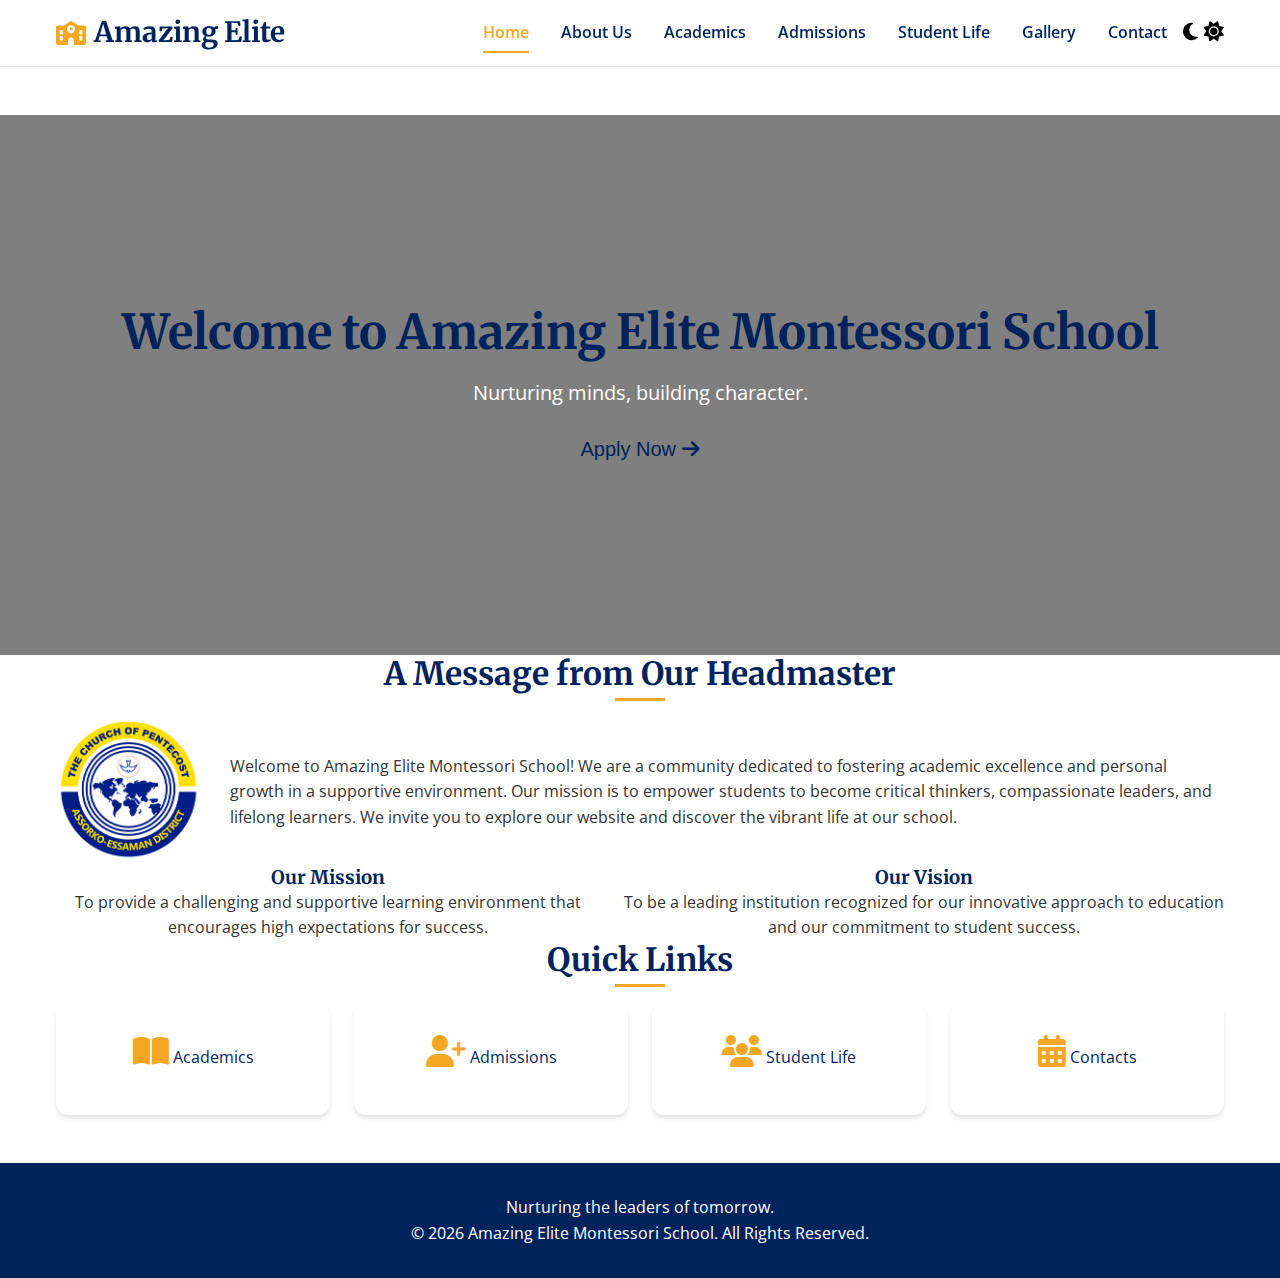
<file: index.html>
<!DOCTYPE html>
<html lang="en">
  <head>
    <meta charset="UTF-8" />
    <meta name="viewport" content="width=device-width, initial-scale=1.0" />
    <meta
      name="description"
      content="Welcome to Springdale High School, a place of academic excellence and character development."
    />
    <title>Welcome to Amazing Elite - Home</title>
    <link rel="preconnect" href="https://fonts.googleapis.com" />
    <link rel="preconnect" href="https://fonts.gstatic.com" crossorigin />
    <link
      href="https://fonts.googleapis.com/css2?family=Open+Sans:wght@400;600;700&family=Merriweather:wght@400;700&display=swap"
      rel="stylesheet"
    />
    <link
      rel="stylesheet"
      href="https://cdnjs.cloudflare.com/ajax/libs/font-awesome/6.4.0/css/all.min.css"
    />
    <link rel="stylesheet" href="styles.css" />
  </head>
  <body>
    <div class="app-container">
      <header>
        <div class="container">
          <a href="/" class="logo">
            <i class="fas fa-school"></i>
            <h3>Amazing Elite</h3>
          </a>
          <nav>
            <button id="mobile-menu-btn" aria-label="Open Menu">
              <i class="fas fa-bars"></i>
            </button>
            <ul class="desktop-menu">
              <li><a href="index.html" class="active">Home</a></li>
              <li><a href="about.html">About Us</a></li>
              <li><a href="academics.html">Academics</a></li>
              <li><a href="admissions.html">Admissions</a></li>
              <li><a href="student-life.html">Student Life</a></li>
              <li><a href="gallery.html">Gallery</a></li>
              <li><a href="contact.html">Contact</a></li>
            </ul>
            <button id="theme-toggle" aria-label="Toggle Theme">
              <i class="fas fa-moon"></i>
              <i class="fas fa-sun"></i>
            </button>
          </nav>
        </div>
        <div class="mobile-menu">
          <ul>
            <li><a href="index.html" class="active">Home</a></li>
            <li><a href="about.html">About Us</a></li>
            <li><a href="academics.html">Academics</a></li>
            <li><a href="admissions.html">Admissions</a></li>
            <li><a href="student-life.html">Student Life</a></li>
            <li><a href="contact.html">Contact</a></li>
          </ul>
        </div>
      </header>

      <main>
        <section id="hero-banner">
          <div class="banner-content">
            <h2>Welcome to Amazing Elite Montessori School</h2>
            <p>Nurturing minds, building character.</p>
            <a href="admissions.html" class="btn btn-primary"
              >Apply Now <i class="fas fa-arrow-right"></i
            ></a>
          </div>
        </section>

        <section id="welcome-message" class="container">
          <h2 class="section-title">A Message from Our Headmaster</h2>
          <div class="message-content">
            <img
              src="logo.png"
              alt="Headmaster Photo"
              class="headmaster-photo"
            />
            <p>
              Welcome to Amazing Elite Montessori School! We are a community dedicated to
              fostering academic excellence and personal growth in a supportive
              environment. Our mission is to empower students to become
              critical thinkers, compassionate leaders, and lifelong learners.
              We invite you to explore our website and discover the vibrant life
              at our school.
            </p>
          </div>
        </section>

        <section id="mission-vision" class="container">
          <div class="mission-vision-item">
            <h3>Our Mission</h3>
            <p>
              To provide a challenging and supportive learning environment that
              encourages high expectations for success.
            </p>
          </div>
          <div class="mission-vision-item">
            <h3>Our Vision</h3>
            <p>
              To be a leading institution recognized for our innovative
              approach to education and our commitment to student success.
            </p>
          </div>
        </section>

        <section id="quick-links" class="container">
          <h2 class="section-title">Quick Links</h2>
          <div class="links-grid">
            <a href="academics.html" class="link-card">
              <i class="fas fa-book-open"></i>
              <span>Academics</span>
            </a>
            <a href="admissions.html" class="link-card">
              <i class="fas fa-user-plus"></i>
              <span>Admissions</span>
            </a>
            <a href="student-life.html" class="link-card">
              <i class="fas fa-users"></i>
              <span>Student Life</span>
            </a>
            <a href="contact.html" class="link-card">
              <i class="fas fa-calendar-alt"></i>
              <span>Contacts</span>
            </a>
          </div>
        </section>
      </main>

      <footer>
        <div class="container">
          <p class="tagline">Nurturing the leaders of tomorrow.</p>
          <p class="copyright">
            &copy; <span id="current-year"></span> Amazing Elite Montessori School. All Rights
            Reserved.
          </p>
        </div>
      </footer>
    </div>

    <script src="main.js"></script>
  </body>
</html>
</file>
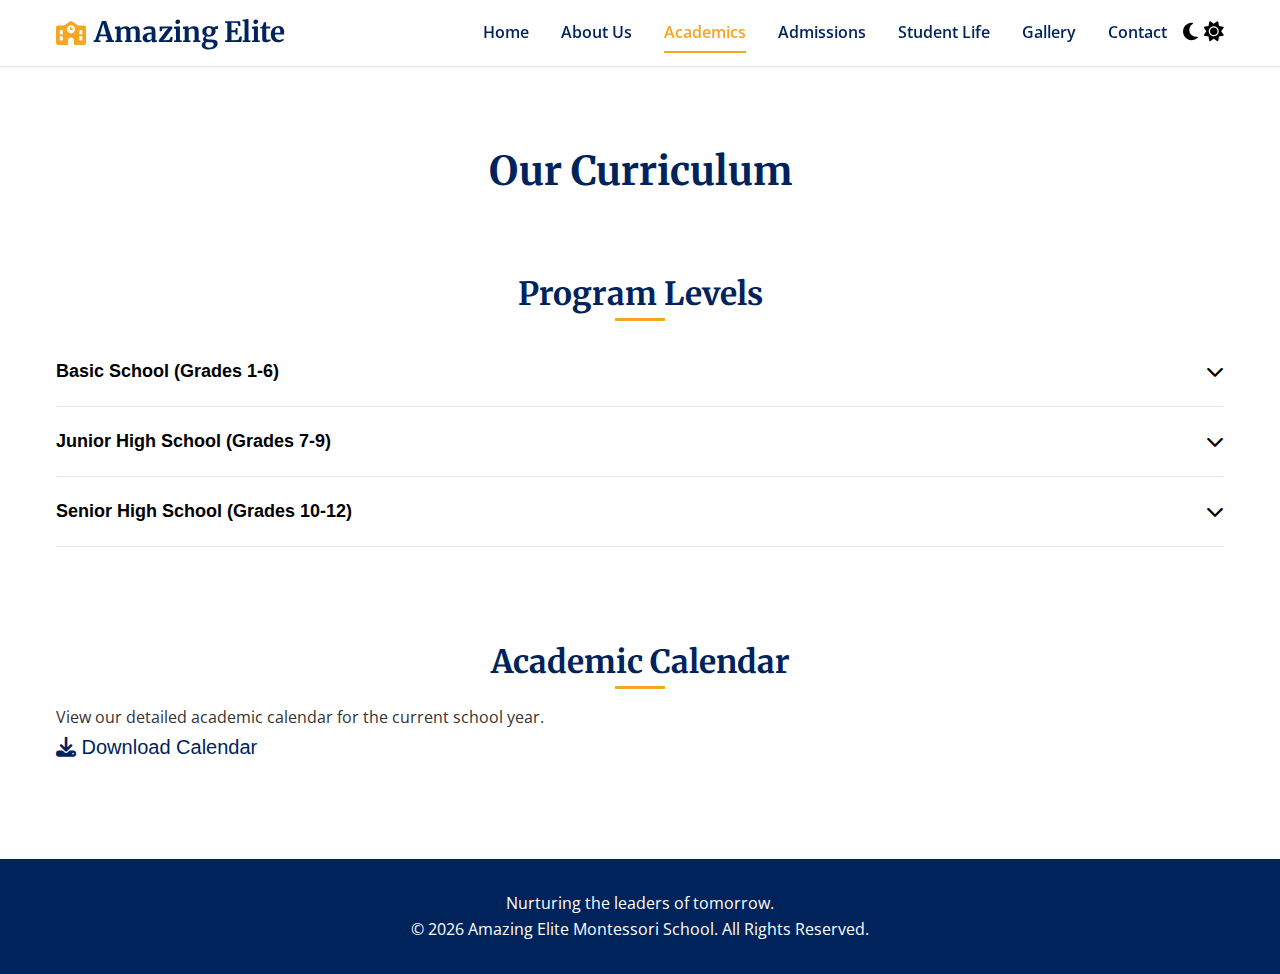
<file: academics.html>
<!DOCTYPE html>
<html lang="en">
  <head>
    <meta charset="UTF-8" />
    <meta name="viewport" content="width=device-width, initial-scale=1.0" />
    <meta
      name="description"
      content="Explore the academic programs and curriculum at Springdale High."
    />
    <title>Academics - Amazing Elite</title>
    <link rel="preconnect" href="https://fonts.googleapis.com" />
    <link rel="preconnect" href="https://fonts.gstatic.com" crossorigin />
    <link
      href="https://fonts.googleapis.com/css2?family=Open+Sans:wght@400;600;700&family=Merriweather:wght@400;700&display=swap"
      rel="stylesheet"
    />
    <link
      rel="stylesheet"
      href="https://cdnjs.cloudflare.com/ajax/libs/font-awesome/6.4.0/css/all.min.css"
    />
    <link rel="stylesheet" href="styles.css" />
  </head>
  <body>
    <div class="app-container">
      <header>
        <div class="container">
          <a href="/" class="logo">
            <i class="fas fa-school"></i>
            <h3>Amazing Elite</h3>
          </a>
          <nav>
            <button id="mobile-menu-btn" aria-label="Open Menu">
              <i class="fas fa-bars"></i>
            </button>
            <ul class="desktop-menu">
              <li><a href="index.html">Home</a></li>
              <li><a href="about.html">About Us</a></li>
              <li><a href="academics.html" class="active">Academics</a></li>
              <li><a href="admissions.html">Admissions</a></li>
              <li><a href="student-life.html">Student Life</a></li>
              <li><a href="gallery.html">Gallery</a></li>
              <li><a href="contact.html">Contact</a></li>
            </ul>
            <button id="theme-toggle" aria-label="Toggle Theme">
              <i class="fas fa-moon"></i>
              <i class="fas fa-sun"></i>
            </button>
          </nav>
        </div>
        <div class="mobile-menu">
          <ul>
            <li><a href="index.html">Home</a></li>
            <li><a href="about.html">About Us</a></li>
            <li><a href="academics.html" class="active">Academics</a></li>
            <li><a href="admissions.html">Admissions</a></li>
            <li><a href="student-life.html">Student Life</a></li>
            <li><a href="contact.html">Contact</a></li>
          </ul>
        </div>
      </header>

      <main>
        <div class="container">
          <h1 class="page-title">Our Curriculum</h1>

          <section id="curriculum-overview" class="content-section">
            <h2 class="section-title">Program Levels</h2>
            <div class="accordion">
              <div class="accordion-item">
                <button class="accordion-header">
                  <span>Basic School (Grades 1-6)</span>
                  <i class="fas fa-chevron-down"></i>
                </button>
                <div class="accordion-content">
                  <p>
                    Our basic school program focuses on foundational skills in
                    literacy, numeracy, and science, fostering a love for
                    learning in a nurturing environment.
                  </p>
                </div>
              </div>
              <div class="accordion-item">
                <button class="accordion-header">
                  <span>Junior High School (Grades 7-9)</span>
                  <i class="fas fa-chevron-down"></i>
                </button>
                <div class="accordion-content">
                  <p>
                    The JHS curriculum builds on earlier foundations, preparing
                    students for more advanced studies with a focus on critical
                    thinking and problem-solving.
                  </p>
                </div>
              </div>
              <div class="accordion-item">
                <button class="accordion-header">
                  <span>Senior High School (Grades 10-12)</span>
                  <i class="fas fa-chevron-down"></i>
                </button>
                <div class="accordion-content">
                  <p>
                    Our SHS program offers specialized tracks in Science, Arts,
                    and Business, preparing students for tertiary education and
                    future careers.
                  </p>
                </div>
              </div>
            </div>
          </section>

          <section id="academic-calendar" class="content-section">
            <h2 class="section-title">Academic Calendar</h2>
            <p>
              View our detailed academic calendar for the current school year.
            </p>
            <a href="academic-calendar.pdf" class="btn btn-primary" download
              ><i class="fas fa-download"></i> Download Calendar</a
            >
          </section>
        </div>
      </main>

      <footer>
        <div class="container">
          <p class="tagline">Nurturing the leaders of tomorrow.</p>
          <p class="copyright">
            &copy; <span id="current-year"></span> Amazing Elite Montessori School. All Rights
            Reserved.
          </p>
        </div>
      </footer>
    </div>

    <script src="main.js"></script>
    <script>
      // Accordion functionality
      const accordionHeaders = document.querySelectorAll(".accordion-header")

      accordionHeaders.forEach((header) => {
        header.addEventListener("click", () => {
          const accordionItem = header.parentElement
          const accordionContent = header.nextElementSibling

          accordionItem.classList.toggle("active")

          if (accordionItem.classList.contains("active")) {
            accordionContent.style.maxHeight = accordionContent.scrollHeight + "px"
            header.querySelector("i").classList.replace("fa-chevron-down", "fa-chevron-up")
          } else {
            accordionContent.style.maxHeight = 0
            header.querySelector("i").classList.replace("fa-chevron-up", "fa-chevron-down")
          }
        })
      })
    </script>
  </body>
</html>
</file>
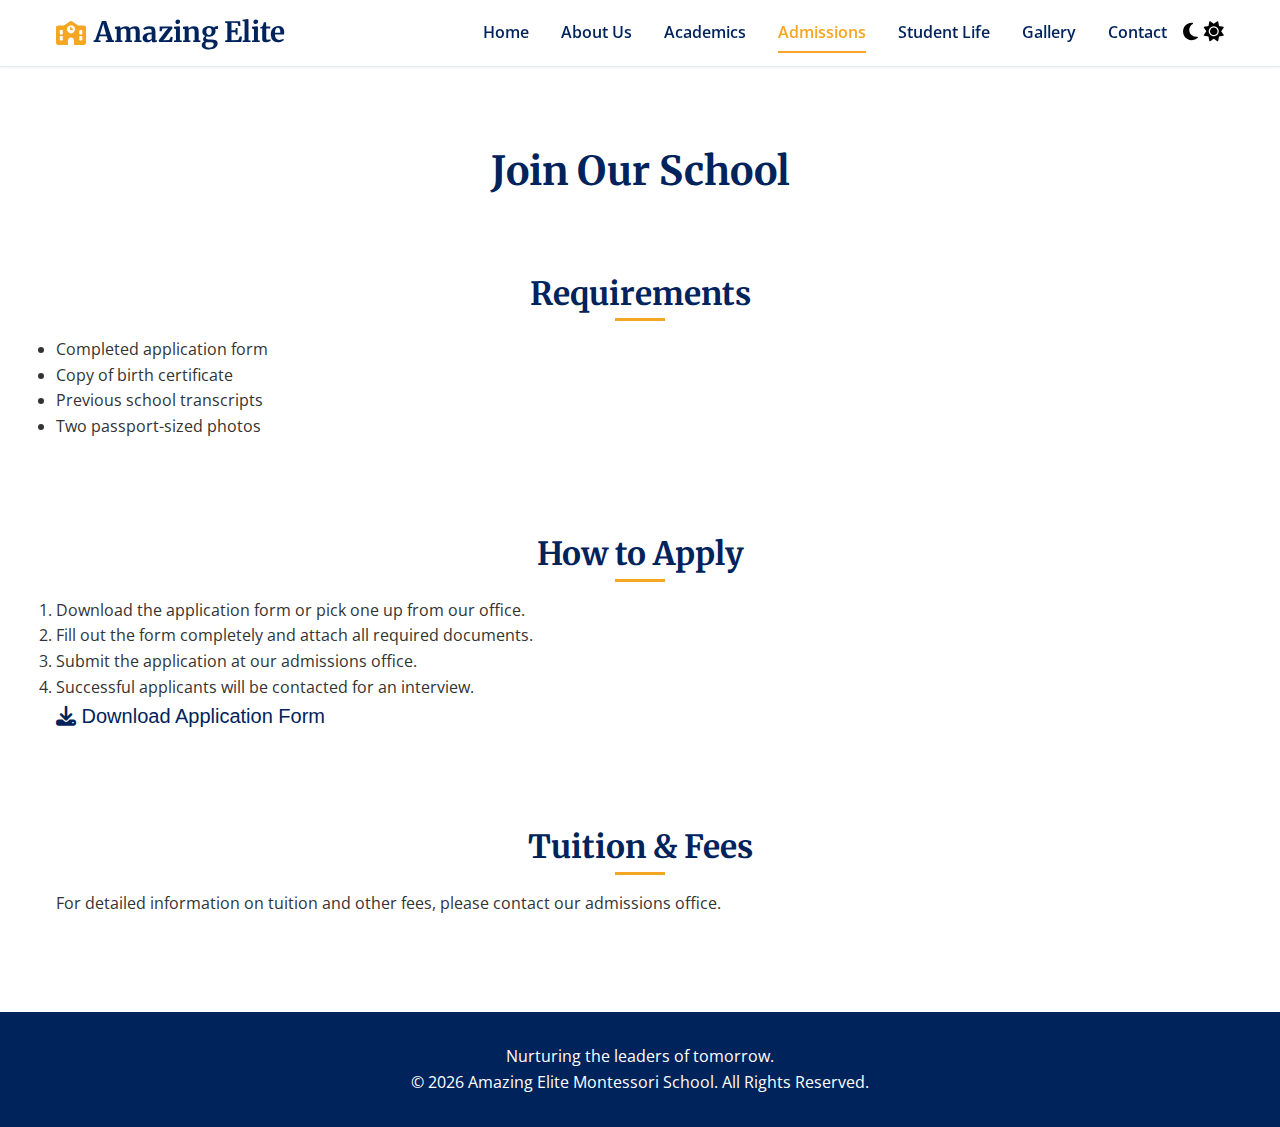
<file: admissions.html>
<!DOCTYPE html>
<html lang="en">
  <head>
    <meta charset="UTF-8" />
    <meta name="viewport" content="width=device-width, initial-scale=1.0" />
    <meta
      name="description"
      content="Find out how to apply for admission to Springdale High."
    />
    <title>Admissions - Amazing Elite</title>
    <link rel="preconnect" href="https://fonts.googleapis.com" />
    <link rel="preconnect" href="https://fonts.gstatic.com" crossorigin />
    <link
      href="https://fonts.googleapis.com/css2?family=Open+Sans:wght@400;600;700&family=Merriweather:wght@400;700&display=swap"
      rel="stylesheet"
    />
    <link
      rel="stylesheet"
      href="https://cdnjs.cloudflare.com/ajax/libs/font-awesome/6.4.0/css/all.min.css"
    />
    <link rel="stylesheet" href="styles.css" />
  </head>
  <body>
    <div class="app-container">
      <header>
        <div class="container">
          <a href="/" class="logo">
            <i class="fas fa-school"></i>
            <h3>Amazing Elite</h3>
          </a>
          <nav>
            <button id="mobile-menu-btn" aria-label="Open Menu">
              <i class="fas fa-bars"></i>
            </button>
            <ul class="desktop-menu">
              <li><a href="index.html">Home</a></li>
              <li><a href="about.html">About Us</a></li>
              <li><a href="academics.html">Academics</a></li>
              <li><a href="admissions.html" class="active">Admissions</a></li>
              <li><a href="student-life.html">Student Life</a></li>
              <li><a href="gallery.html">Gallery</a></li>
              <li><a href="contact.html">Contact</a></li>
            </ul>
            <button id="theme-toggle" aria-label="Toggle Theme">
              <i class="fas fa-moon"></i>
              <i class="fas fa-sun"></i>
            </button>
          </nav>
        </div>
        <div class="mobile-menu">
          <ul>
            <li><a href="index.html">Home</a></li>
            <li><a href="about.html">About Us</a></li>
            <li><a href="academics.html">Academics</a></li>
            <li><a href="admissions.html" class="active">Admissions</a></li>
            <li><a href="student-life.html">Student Life</a></li>
            <li><a href="contact.html">Contact</a></li>
          </ul>
        </div>
      </header>

      <main>
        <div class="container">
          <h1 class="page-title">Join Our School</h1>

          <section id="admission-requirements" class="content-section">
            <h2 class="section-title">Requirements</h2>
            <ul>
              <li>Completed application form</li>
              <li>Copy of birth certificate</li>
              <li>Previous school transcripts</li>
              <li>Two passport-sized photos</li>
            </ul>
          </section>

          <section id="how-to-apply" class="content-section">
            <h2 class="section-title">How to Apply</h2>
            <ol>
              <li>
                Download the application form or pick one up from our office.
              </li>
              <li>
                Fill out the form completely and attach all required documents.
              </li>
              <li>Submit the application at our admissions office.</li>
              <li>Successful applicants will be contacted for an interview.</li>
            </ol>
            <a href="application-form.pdf" class="btn btn-primary" download
              ><i class="fas fa-download"></i> Download Application Form</a
            >
          </section>

          <section id="tuition-fees" class="content-section">
            <h2 class="section-title">Tuition & Fees</h2>
            <p>
              For detailed information on tuition and other fees, please contact
              our admissions office.
            </p>
          </section>
        </div>
      </main>

      <footer>
        <div class="container">
          <p class="tagline">Nurturing the leaders of tomorrow.</p>
          <p class="copyright">
            &copy; <span id="current-year"></span> Amazing Elite Montessori School. All Rights
            Reserved.
          </p>
        </div>
      </footer>
    </div>

    <script src="main.js"></script>
  </body>
</html>
</file>
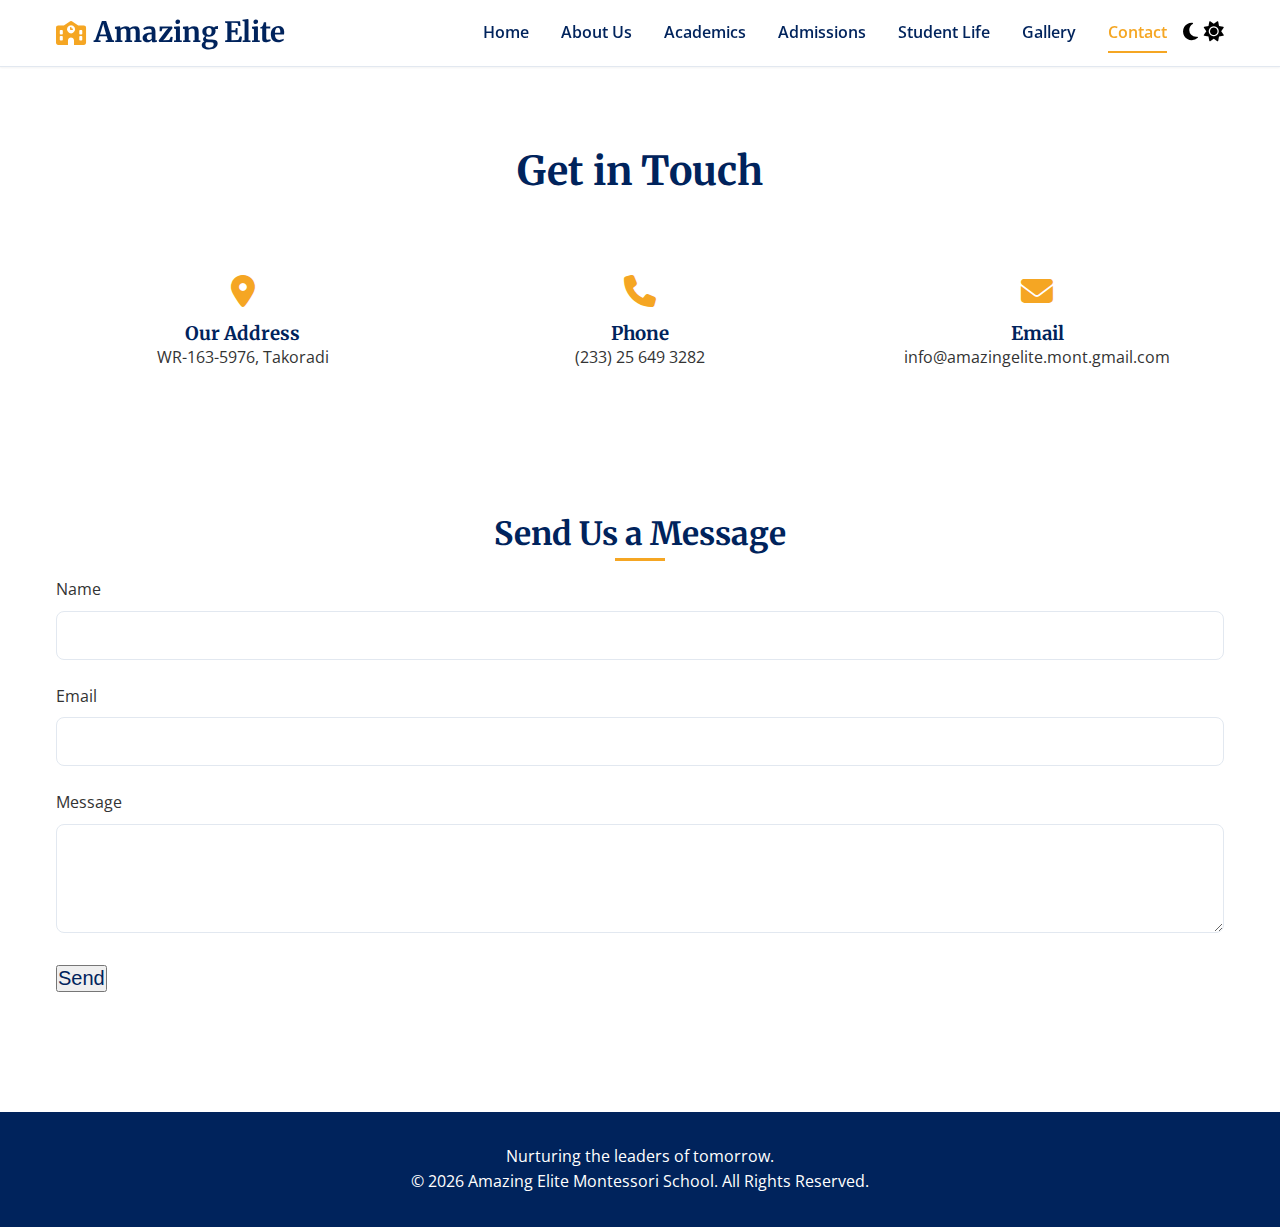
<file: contact.html>
<!DOCTYPE html>
<html lang="en">
  <head>
    <meta charset="UTF-8" />
    <meta name="viewport" content="width=device-width, initial-scale=1.0" />
    <meta
      name="description"
      content="Contact Springdale High for inquiries."
    />
    <title>Contact Us - Amazing Elite</title>
    <link rel="preconnect" href="https://fonts.googleapis.com" />
    <link rel="preconnect" href="https://fonts.gstatic.com" crossorigin />
    <link
      href="https://fonts.googleapis.com/css2?family=Open+Sans:wght@400;600;700&family=Merriweather:wght@400;700&display=swap"
      rel="stylesheet"
    />
    <link
      rel="stylesheet"
      href="https://cdnjs.cloudflare.com/ajax/libs/font-awesome/6.4.0/css/all.min.css"
    />
    <link rel="stylesheet" href="styles.css" />
  </head>
  <body>
    <div class="app-container">
      <header>
        <div class="container">
          <a href="/" class="logo">
            <i class="fas fa-school"></i>
            <h3>Amazing Elite</h3>
          </a>
          <nav>
            <button id="mobile-menu-btn" aria-label="Open Menu">
              <i class="fas fa-bars"></i>
            </button>
            <ul class="desktop-menu">
              <li><a href="index.html">Home</a></li>
              <li><a href="about.html">About Us</a></li>
              <li><a href="academics.html">Academics</a></li>
              <li><a href="admissions.html">Admissions</a></li>
              <li><a href="student-life.html">Student Life</a></li>
              <li><a href="gallery.html">Gallery</a></li>
              <li><a href="contact.html" class="active">Contact</a></li>
            </ul>
            <button id="theme-toggle" aria-label="Toggle Theme">
              <i class="fas fa-moon"></i>
              <i class="fas fa-sun"></i>
            </button>
          </nav>
        </div>
        <div class="mobile-menu">
          <ul>
            <li><a href="index.html">Home</a></li>
            <li><a href="about.html">About Us</a></li>
            <li><a href="academics.html">Academics</a></li>
            <li><a href="admissions.html">Admissions</a></li>
            <li><a href="student-life.html">Student Life</a></li>
            <li><a href="contact.html" class="active">Contact</a></li>
          </ul>
        </div>
      </header>

      <main>
        <div class="container">
          <h1 class="page-title">Get in Touch</h1>

          <section id="contact-info" class="content-section">
            <div class="contact-grid">
              <div class="contact-item">
                <i class="fas fa-map-marker-alt"></i>
                <h3>Our Address</h3>
                <p>WR-163-5976, Takoradi</p>
              </div>
              <div class="contact-item">
                <i class="fas fa-phone"></i>
                <h3>Phone</h3>
                <p>(233) 25 649 3282</p>
              </div>
              <div class="contact-item">
                <i class="fas fa-envelope"></i>
                <h3>Email</h3>
                <p>info@amazingelite.mont.gmail.com</p>
              </div>
            </div>
          </section>

          <section id="contact-form" class="content-section">
            <h2 class="section-title">Send Us a Message</h2>
            <form id="contact-form" class="form" method="post" action="contact-form-handler.php">
              <div class="form-group">
                <label for="name">Name</label>
                <input type="text" id="name" name="name" required />
              </div>
              <div class="form-group">
                <label for="email">Email</label>
                <input type="email" id="email" name="email" required />
              </div>
              <div class="form-group">
                <label for="message">Message</label>
                <textarea
                  id="message"
                  name="message"
                  rows="5"
                  required
                ></textarea>
              </div>
              <button type="submit" class="btn-primary">
                Send 
              </button>
            </form>
            <div id="form-status"></div>
          </section>
        </div>
      </main>

      <footer>
        <div class="container">
          <p class="tagline">Nurturing the leaders of tomorrow.</p>
          <p class="copyright">
            &copy; <span id="current-year"></span> Amazing Elite Montessori School. All Rights
            Reserved.
          </p>
        </div>
      </footer>
    </div>

    <script src="main.js"></script>
  </body>
</html>
</file>
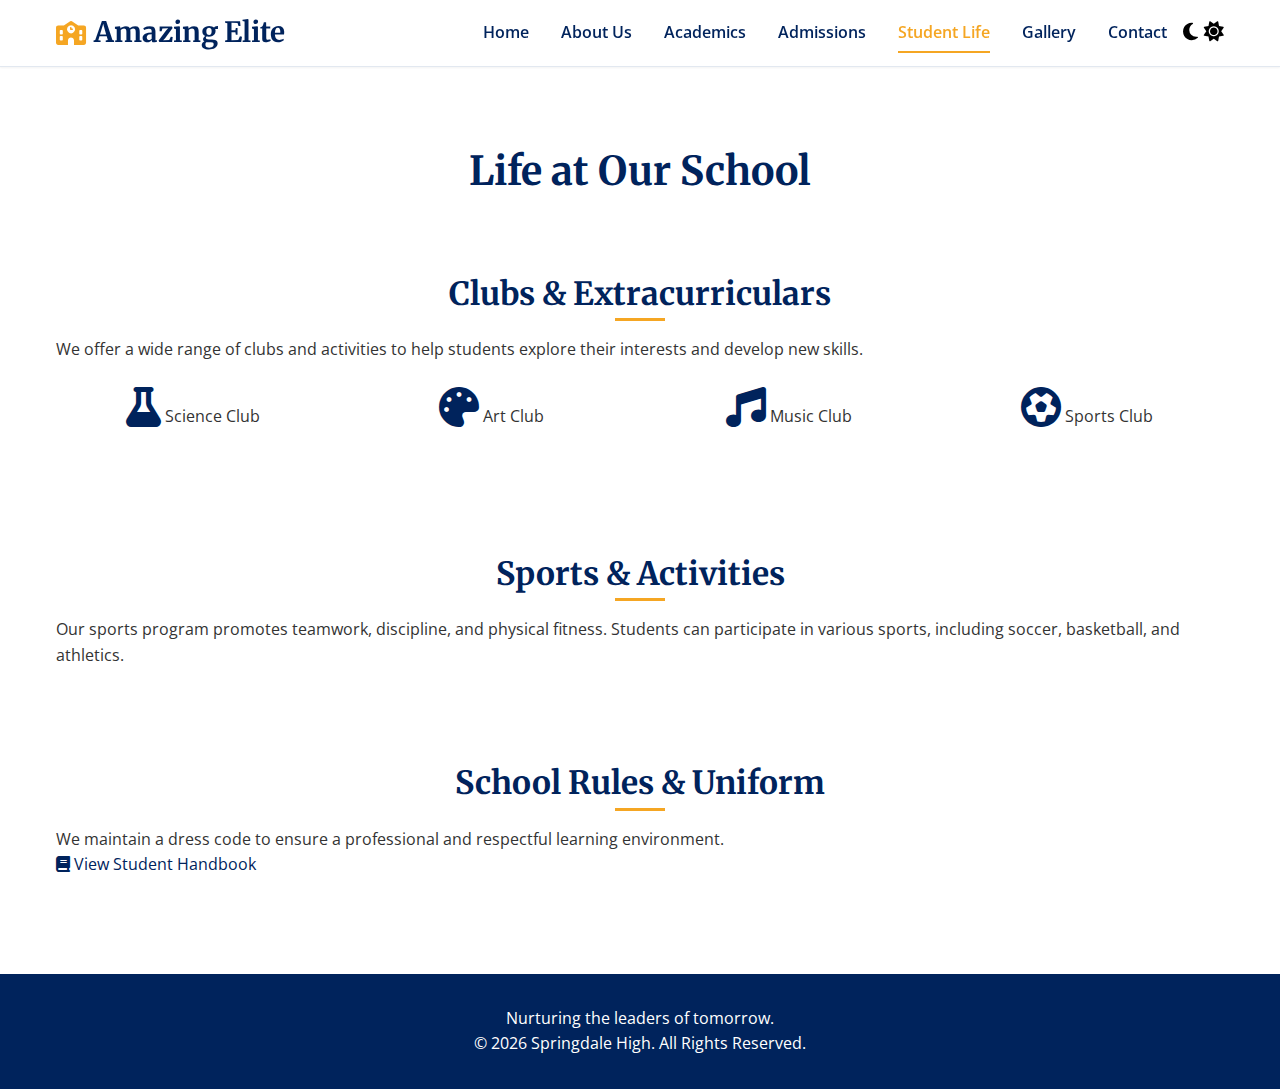
<file: student-life.html>
<!DOCTYPE html>
<html lang="en">
  <head>
    <meta charset="UTF-8" />
    <meta name="viewport" content="width=device-width, initial-scale=1.0" />
    <meta
      name="description"
      content="Discover student life, clubs, and activities at Springdale High."
    />
    <title>Student Life - Amazing Elite</title>
    <link rel="preconnect" href="https://fonts.googleapis.com" />
    <link rel="preconnect" href="https://fonts.gstatic.com" crossorigin />
    <link
      href="https://fonts.googleapis.com/css2?family=Open+Sans:wght@400;600;700&family=Merriweather:wght@400;700&display=swap"
      rel="stylesheet"
    />
    <link
      rel="stylesheet"
      href="https://cdnjs.cloudflare.com/ajax/libs/font-awesome/6.4.0/css/all.min.css"
    />
    <link rel="stylesheet" href="styles.css" />
  </head>
  <body>
    <div class="app-container">
      <header>
        <div class="container">
          <a href="/" class="logo">
            <i class="fas fa-school"></i>
            <h3>Amazing Elite</h3>
          </a>
          <nav>
            <button id="mobile-menu-btn" aria-label="Open Menu">
              <i class="fas fa-bars"></i>
            </button>
            <ul class="desktop-menu">
              <li><a href="index.html">Home</a></li>
              <li><a href="about.html">About Us</a></li>
              <li><a href="academics.html">Academics</a></li>
              <li><a href="admissions.html">Admissions</a></li>
              <li><a href="student-life.html" class="active">Student Life</a></li>
              <li><a href="gallery.html">Gallery</a></li>
              <li><a href="contact.html">Contact</a></li>
            </ul>
            <button id="theme-toggle" aria-label="Toggle Theme">
              <i class="fas fa-moon"></i>
              <i class="fas fa-sun"></i>
            </button>
          </nav>
        </div>
        <div class="mobile-menu">
          <ul>
            <li><a href="index.html">Home</a></li>
            <li><a href="about.html">About Us</a></li>
            <li><a href="academics.html">Academics</a></li>
            <li><a href="admissions.html">Admissions</a></li>
            <li><a href="student-life.html" class="active">Student Life</a></li>
            <li><a href="contact.html">Contact</a></li>
          </ul>
        </div>
      </header>

      <main>
        <div class="container">
          <h1 class="page-title">Life at Our School</h1>

          <section id="clubs-extracurriculars" class="content-section">
            <h2 class="section-title">Clubs & Extracurriculars</h2>
            <p>
              We offer a wide range of clubs and activities to help students
              explore their interests and develop new skills.
            </p>
            <div class="clubs-grid">
              <div class="club-card">
                <i class="fas fa-flask"></i>
                <span>Science Club</span>
              </div>
              <div class="club-card">
                <i class="fas fa-palette"></i>
                <span>Art Club</span>
              </div>
              <div class="club-card">
                <i class="fas fa-music"></i>
                <span>Music Club</span>
              </div>
              <div class="club-card">
                <i class="fas fa-futbol"></i>
                <span>Sports Club</span>
              </div>
            </div>
          </section>

          <section id="sports-activities" class="content-section">
            <h2 class="section-title">Sports & Activities</h2>
            <p>
              Our sports program promotes teamwork, discipline, and physical
              fitness. Students can participate in various sports, including
              soccer, basketball, and athletics.
            </p>
          </section>

          <section id="school-rules" class="content-section">
            <h2 class="section-title">School Rules & Uniform</h2>
            <p>
              We maintain a dress code to ensure a professional and respectful
              learning environment.
            </p>
            <a href="#" class="btn btn-outline"
              ><i class="fas fa-book"></i> View Student Handbook</a
            >
          </section>
        </div>
      </main>

      <footer>
        <div class="container">
          <p class="tagline">Nurturing the leaders of tomorrow.</p>
          <p class="copyright">
            &copy; <span id="current-year"></span> Springdale High. All Rights
            Reserved.
          </p>
        </div>
      </footer>
    </div>

    <script src="main.js"></script>
  </body>
</html>
</file>
<file: styles.css>
:root {
  /* Theme Colors (customize with your school colors) */
  --primary: #00235c; /* Example: Deep Blue */
  --secondary: #f5a623; /* Example: Gold/Yellow */
  --accent: #01d82f; /* Example: Bright Green */
  --background-light: #ffffff;
  --background-dark: #121212;
  --text-light: #333333;
  --text-dark: #f8fafc;
  --border-color: #e2e8f0;

  /* Spacing */
  --spacing-xs: 0.25rem;
  --spacing-sm: 0.5rem;
  --spacing-md: 1rem;
  --spacing-lg: 1.5rem;
  --spacing-xl: 2rem;
  --spacing-2xl: 3rem;

  /* Typography */
  --font-sans: "Open Sans", -apple-system, BlinkMacSystemFont, "Segoe UI",
    Roboto, sans-serif;
  --font-serif: "Merriweather", Georgia, Cambria, "Times New Roman", Times,
    serif;

  /* Border radius */
  --radius-sm: 0.25rem;
  --radius-md: 0.5rem;
  --radius-lg: 0.75rem;

  /* Shadows */
  --shadow-sm: 0 1px 2px 0 rgba(0, 0, 0, 0.05);
  --shadow-md: 0 4px 6px -1px rgba(0, 0, 0, 0.1),
    0 2px 4px -1px rgba(0, 0, 0, 0.06);
  --shadow-lg: 0 10px 15px -3px rgba(0, 0, 0, 0.1),
    0 4px 6px -2px rgba(0, 0, 0, 0.05);
}

/* Base and Reset */
* {
  margin: 0;
  padding: 0;
  box-sizing: border-box;
}

html {
  font-size: 16px;
  scroll-behavior: smooth;
}

body {
  font-family: var(--font-sans);
  background-color: var(--background-light);
  color: var(--text-light);
  line-height: 1.6;
  transition: background-color 0.3s, color 0.3s;
}

.dark-theme {
  --background-light: #1a1a1a;
  --text-light: #f8fafc;
  --border-color: #334155;
}

.app-container {
  display: flex;
  flex-direction: column;
  min-height: 100vh;
}

.container {
  width: 100%;
  max-width: 1200px;
  margin: 0 auto;
  padding: 0 var(--spacing-md);
}

/* Typography */
h1,
h2,
h3,
h4,
h5,
h6 {
  font-family: var(--font-serif);
  font-weight: 700;
  line-height: 1.2;
  color: var(--primary);
}

.page-title {
  text-align: center;
  margin: var(--spacing-xl) 0;
  font-size: 2.5rem;
}

.section-title {
  text-align: center;
  margin-bottom: var(--spacing-lg);
  font-size: 2rem;
  position: relative;
}

.section-title::after {
  content: "";
  position: absolute;
  bottom: -0.5rem;
  left: 50%;
  transform: translateX(-50%);
  width: 50px;
  height: 3px;
  background-color: var(--secondary);
}

a {
  color: var(--primary);
  text-decoration: none;
  transition: color 0.2s;
}

a:hover {
  color: var(--secondary);
}

/* Header */
header {
  background-color: var(--background-light);
  border-bottom: 1px solid var(--border-color);
  position: sticky;
  top: 0;
  z-index: 100;
  box-shadow: var(--shadow-sm);
}

header .container {
  display: flex;
  justify-content: space-between;
  align-items: center;
  padding-top: var(--spacing-md);
  padding-bottom: var(--spacing-md);
}

.logo {
  display: flex;
  align-items: center;
  gap: var(--spacing-sm);
  font-size: 1.5rem;
  font-weight: 700;
}

.logo i {
  color: var(--secondary);
}

nav {
  display: flex;
  align-items: center;
  gap: var(--spacing-md);
}

.desktop-menu {
  display: none;
}

@media (min-width: 768px) {
  .desktop-menu {
    display: flex;
    list-style: none;
    gap: var(--spacing-xl);
  }
  #mobile-menu-btn {
    display: none;
  }
}

.desktop-menu a {
  font-weight: 600;
  padding: var(--spacing-sm) 0;
}

.desktop-menu a.active,
.desktop-menu a:hover {
  color: var(--secondary);
  border-bottom: 2px solid var(--secondary);
}

#theme-toggle {
  background: none;
  border: none;
  cursor: pointer;
  font-size: 1.25rem;
}

.mobile-menu {
  display: none;
  background-color: var(--background-light);
  border-top: 1px solid var(--border-color);
}

.mobile-menu.active {
  display: block;
}

.mobile-menu ul {
  list-style: none;
  padding: var(--spacing-md);
}

.mobile-menu a {
  display: block;
  padding: var(--spacing-md);
  font-weight: 600;
}

.mobile-menu a.active {
  color: var(--secondary);
}

/* Hero Banner */
#hero-banner {
  height: 60vh;
  background: linear-gradient(rgba(0, 0, 0, 0.5), rgba(0, 0, 0, 0.5)),
    url("https://images.unsplash.com/photo-1519452575417-5642ea27679e?ixlib=rb-1.2.1&auto=format&fit=crop&w=1200&q=80") center/cover no-repeat;
  display: flex;
  justify-content: center;
  align-items: center;
  text-align: center;
  color: white;
}

.banner-content h2 {
  font-size: 3rem;
  margin-bottom: var(--spacing-md);
}

.banner-content p {
  font-size: 1.25rem;
  margin-bottom: var(--spacing-lg);
}

/* Main Content Sections */
main {
  flex: 1;
  padding: var(--spacing-2xl) 0;
}

.content-section {
  padding: var(--spacing-2xl) 0;
}

#welcome-message .message-content {
  display: flex;
  gap: var(--spacing-lg);
  align-items: center;
}

.headmaster-photo {
  width: 150px;
  height: 150px;
  border-radius: 50%;
  object-fit: cover;
}

#mission-vision {
  display: flex;
  gap: var(--spacing-lg);
  text-align: center;
}

#quick-links .links-grid {
  display: grid;
  grid-template-columns: repeat(auto-fit, minmax(200px, 1fr));
  gap: var(--spacing-lg);
}

.link-card {
  background-color: var(--background-light);
  padding: var(--spacing-xl);
  text-align: center;
  border-radius: var(--radius-lg);
  box-shadow: var(--shadow-md);
  transition: transform 0.2s, box-shadow 0.2s;
}

.link-card:hover {
  transform: translateY(-5px);
  box-shadow: var(--shadow-lg);
}

.link-card i {
  font-size: 2rem;
  margin-bottom: var(--spacing-md);
  color: var(--secondary);
}

/* About Page */
.mission-vision-grid {
  display: grid;
  grid-template-columns: repeat(auto-fit, minmax(250px, 1fr));
  gap: var(--spacing-lg);
  text-align: center;
}

.faculty-grid {
  display: grid;
  grid-template-columns: repeat(auto-fit, minmax(200px, 1fr));
  gap: var(--spacing-lg);
}

.faculty-card {
  text-align: center;
}

.faculty-card img {
  width: 150px;
  height: 150px;
  border-radius: 50%;
  object-fit: cover;
  margin-bottom: var(--spacing-md);
}

/* Academics Page */
.accordion-item {
  border-bottom: 1px solid var(--border-color);
}

.accordion-header {
  width: 100%;
  background: none;
  border: none;
  text-align: left;
  padding: var(--spacing-lg) 0;
  font-size: 1.125rem;
  font-weight: 600;
  cursor: pointer;
  display: flex;
  justify-content: space-between;
  align-items: center;
}

.accordion-content {
  max-height: 0;
  overflow: hidden;
  transition: max-height 0.3s ease-out;
}

/* Student Life Page */
.clubs-grid {
  display: grid;
  grid-template-columns: repeat(auto-fit, minmax(150px, 1fr));
  gap: var(--spacing-lg);
  text-align: center;
}

.club-card {
  padding: var(--spacing-lg);
}

.club-card i {
  font-size: 2.5rem;
  margin-bottom: var(--spacing-sm);
  color: var(--primary);
}

/* Contact Page */
.contact-grid {
  display: grid;
  grid-template-columns: repeat(auto-fit, minmax(250px, 1fr));
  gap: var(--spacing-lg);
  text-align: center;
  margin-bottom: var(--spacing-2xl);
}

.contact-item i {
  font-size: 2rem;
  color: var(--secondary);
  margin-bottom: var(--spacing-md);
}

.form-group {
  margin-bottom: var(--spacing-lg);
}

.form-group label {
  display: block;
  margin-bottom: var(--spacing-sm);
}

.btn-primary {
  margin-bottom: var(--spacing-lg);
  font-family: 'Franklin Gothic Medium', 'Arial Narrow', Arial, sans-serif;
  font-size: 20px;
  color: #00235c;
}

.btn-primary label {
  display: block;
  margin-bottom: var(--spacing-sm);
}

.form-group input,
.form-group textarea {
  width: 100%;
  padding: var(--spacing-md);
  border: 1px solid var(--border-color);
  border-radius: var(--radius-md);
}

/* Footer */
footer {
  background-color: var(--primary);
  color: white;
  padding: var(--spacing-xl) 0;
  text-align: center;
}
</file>
